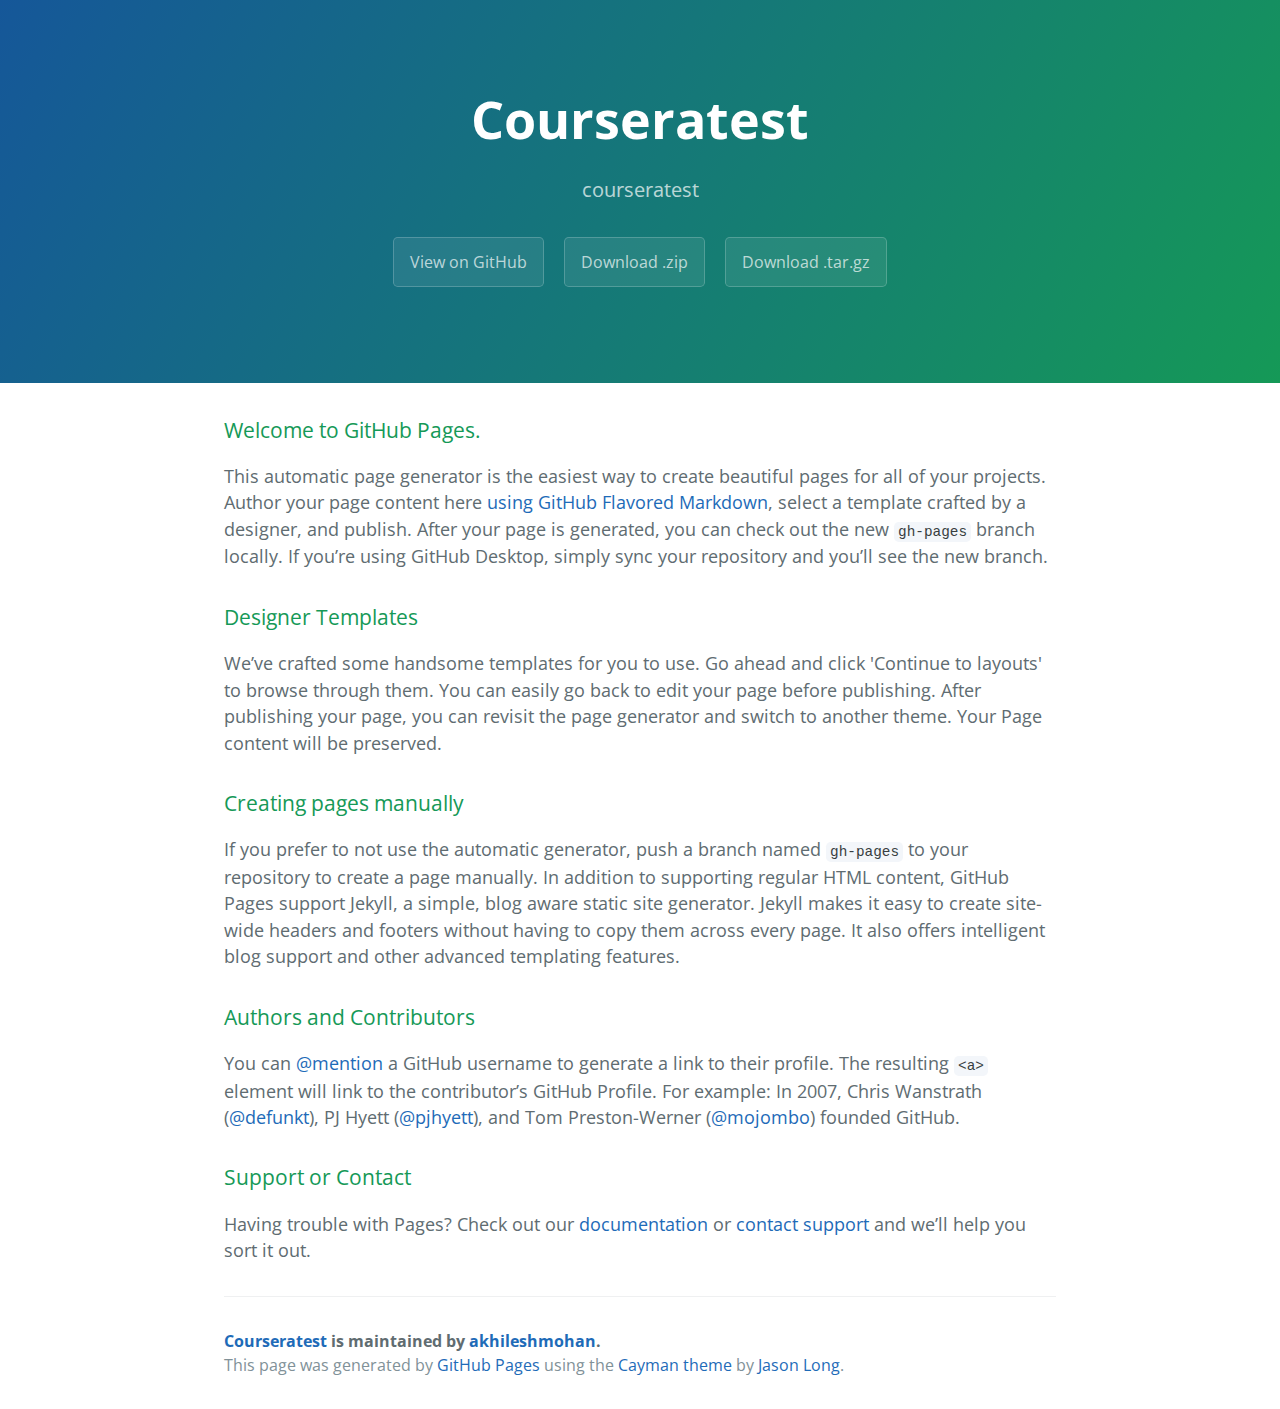
<file: index.html>
<!DOCTYPE html>
<html lang="en-us">
  <head>
    <meta charset="UTF-8">
    <title>Courseratest by akhileshmohan</title>
    <meta name="viewport" content="width=device-width, initial-scale=1">
    <link rel="stylesheet" type="text/css" href="stylesheets/normalize.css" media="screen">
    <link href='https://fonts.googleapis.com/css?family=Open+Sans:400,700' rel='stylesheet' type='text/css'>
    <link rel="stylesheet" type="text/css" href="stylesheets/stylesheet.css" media="screen">
    <link rel="stylesheet" type="text/css" href="stylesheets/github-light.css" media="screen">
  </head>
  <body>
    <section class="page-header">
      <h1 class="project-name">Courseratest</h1>
      <h2 class="project-tagline">courseratest </h2>
      <a href="https://github.com/akhileshmohan/courseratest" class="btn">View on GitHub</a>
      <a href="https://github.com/akhileshmohan/courseratest/zipball/master" class="btn">Download .zip</a>
      <a href="https://github.com/akhileshmohan/courseratest/tarball/master" class="btn">Download .tar.gz</a>
    </section>

    <section class="main-content">
      <h3>
<a id="welcome-to-github-pages" class="anchor" href="#welcome-to-github-pages" aria-hidden="true"><span aria-hidden="true" class="octicon octicon-link"></span></a>Welcome to GitHub Pages.</h3>

<p>This automatic page generator is the easiest way to create beautiful pages for all of your projects. Author your page content here <a href="https://guides.github.com/features/mastering-markdown/">using GitHub Flavored Markdown</a>, select a template crafted by a designer, and publish. After your page is generated, you can check out the new <code>gh-pages</code> branch locally. If you’re using GitHub Desktop, simply sync your repository and you’ll see the new branch.</p>

<h3>
<a id="designer-templates" class="anchor" href="#designer-templates" aria-hidden="true"><span aria-hidden="true" class="octicon octicon-link"></span></a>Designer Templates</h3>

<p>We’ve crafted some handsome templates for you to use. Go ahead and click 'Continue to layouts' to browse through them. You can easily go back to edit your page before publishing. After publishing your page, you can revisit the page generator and switch to another theme. Your Page content will be preserved.</p>

<h3>
<a id="creating-pages-manually" class="anchor" href="#creating-pages-manually" aria-hidden="true"><span aria-hidden="true" class="octicon octicon-link"></span></a>Creating pages manually</h3>

<p>If you prefer to not use the automatic generator, push a branch named <code>gh-pages</code> to your repository to create a page manually. In addition to supporting regular HTML content, GitHub Pages support Jekyll, a simple, blog aware static site generator. Jekyll makes it easy to create site-wide headers and footers without having to copy them across every page. It also offers intelligent blog support and other advanced templating features.</p>

<h3>
<a id="authors-and-contributors" class="anchor" href="#authors-and-contributors" aria-hidden="true"><span aria-hidden="true" class="octicon octicon-link"></span></a>Authors and Contributors</h3>

<p>You can <a href="https://help.github.com/articles/basic-writing-and-formatting-syntax/#mentioning-users-and-teams" class="user-mention">@mention</a> a GitHub username to generate a link to their profile. The resulting <code>&lt;a&gt;</code> element will link to the contributor’s GitHub Profile. For example: In 2007, Chris Wanstrath (<a href="https://github.com/defunkt" class="user-mention">@defunkt</a>), PJ Hyett (<a href="https://github.com/pjhyett" class="user-mention">@pjhyett</a>), and Tom Preston-Werner (<a href="https://github.com/mojombo" class="user-mention">@mojombo</a>) founded GitHub.</p>

<h3>
<a id="support-or-contact" class="anchor" href="#support-or-contact" aria-hidden="true"><span aria-hidden="true" class="octicon octicon-link"></span></a>Support or Contact</h3>

<p>Having trouble with Pages? Check out our <a href="https://help.github.com/pages">documentation</a> or <a href="https://github.com/contact">contact support</a> and we’ll help you sort it out.</p>

      <footer class="site-footer">
        <span class="site-footer-owner"><a href="https://github.com/akhileshmohan/courseratest">Courseratest</a> is maintained by <a href="https://github.com/akhileshmohan">akhileshmohan</a>.</span>

        <span class="site-footer-credits">This page was generated by <a href="https://pages.github.com">GitHub Pages</a> using the <a href="https://github.com/jasonlong/cayman-theme">Cayman theme</a> by <a href="https://twitter.com/jasonlong">Jason Long</a>.</span>
      </footer>

    </section>

  
  </body>
</html>
</file>
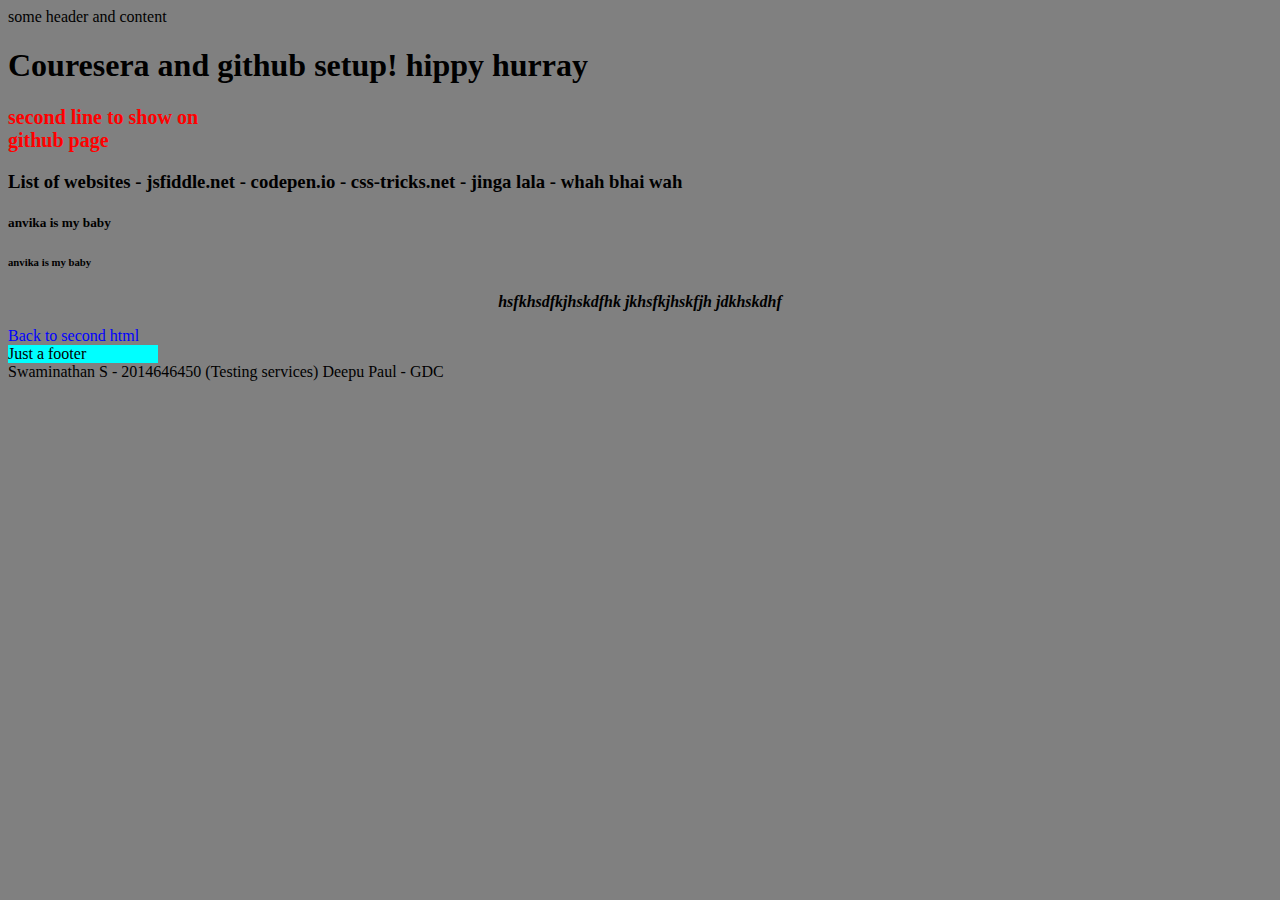
<file: site/index.html>
<!DOCTYPE html>
<html>
<head>
	<title>Hello Coursera!</title>
	<link rel="stylesheet" href="style.css">
</head>
<body>
<header>some header and content </header>
<h1>Couresera and github setup! hippy hurray</h1>
<h2>second line to show on github page</h2>
<h3>List of websites
- jsfiddle.net
- codepen.io
- css-tricks.net
- jinga lala 
- whah bhai wah
<h5>anvika is my baby</h5>
<h6>anvika is my baby</h6>
<p onclick="alert('hooray')" align="center" > <b><i> hsfkhsdfkjhskdfhk jkhsfkjhskfjh jdkhskdhf </i> </b></p>
</h3>
<a href="Second.html" title="Second html">Back to second html</a>
<footer>Just a footer</footer>
</body>
</html>
Swaminathan S - 2014646450 (Testing services)
Deepu Paul - GDC
</file>
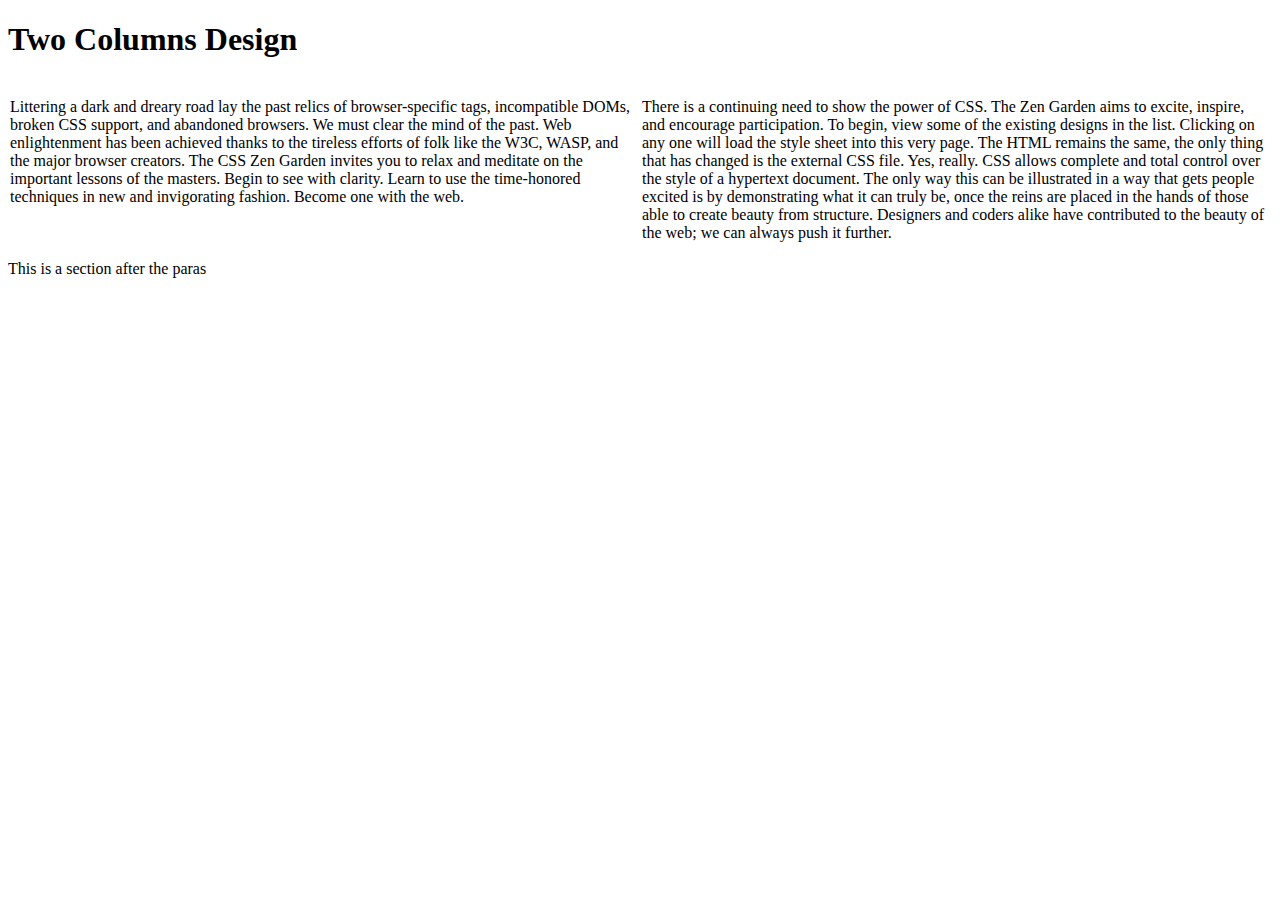
<file: site/Fifth.html>
<!DOCTYPE html>
<html>
<head>
	<meta charset="utf-8">
	<title>Two column Layout</title>

	<style type="text/css">
		
		* {
			box-sizing: border-box;
		}
		div {
			

		}

		p {
			width: 50%;
			border: 1px solid white;
			float: left;
			padding: 1px;
		}

		#p1 {
			
		}

		#p2 {
			
		}
	</style>
</head>
<body>

<h1>
	Two Columns Design
</h1>

<div>
	
	<p id="p1">
		Littering a dark and dreary road lay the past relics of browser-specific tags, incompatible DOMs, broken CSS support, and abandoned browsers. We must clear the mind of the past. Web enlightenment has been achieved thanks to the tireless efforts of folk like the W3C, WASP, and the major browser creators. The CSS Zen Garden invites you to relax and meditate on the important lessons of the masters. Begin to see with clarity. Learn to use the time-honored techniques in new and invigorating fashion. Become one with the web.
	</p>

	<p id="p2">
		There is a continuing need to show the power of CSS. The Zen Garden aims to excite, inspire, and encourage participation. To begin, view some of the existing designs in the list. Clicking on any one will load the style sheet into this very page. The HTML remains the same, the only thing that has changed is the external CSS file. Yes, really. CSS allows complete and total control over the style of a hypertext document. The only way this can be illustrated in a way that gets people excited is by demonstrating what it can truly be, once the reins are placed in the hands of those able to create beauty from structure. Designers and coders alike have contributed to the beauty of the web; we can always push it further.
	</p>

	<section>
		This is a section after the paras
	</section>

</div>


</body>
</html>
</file>
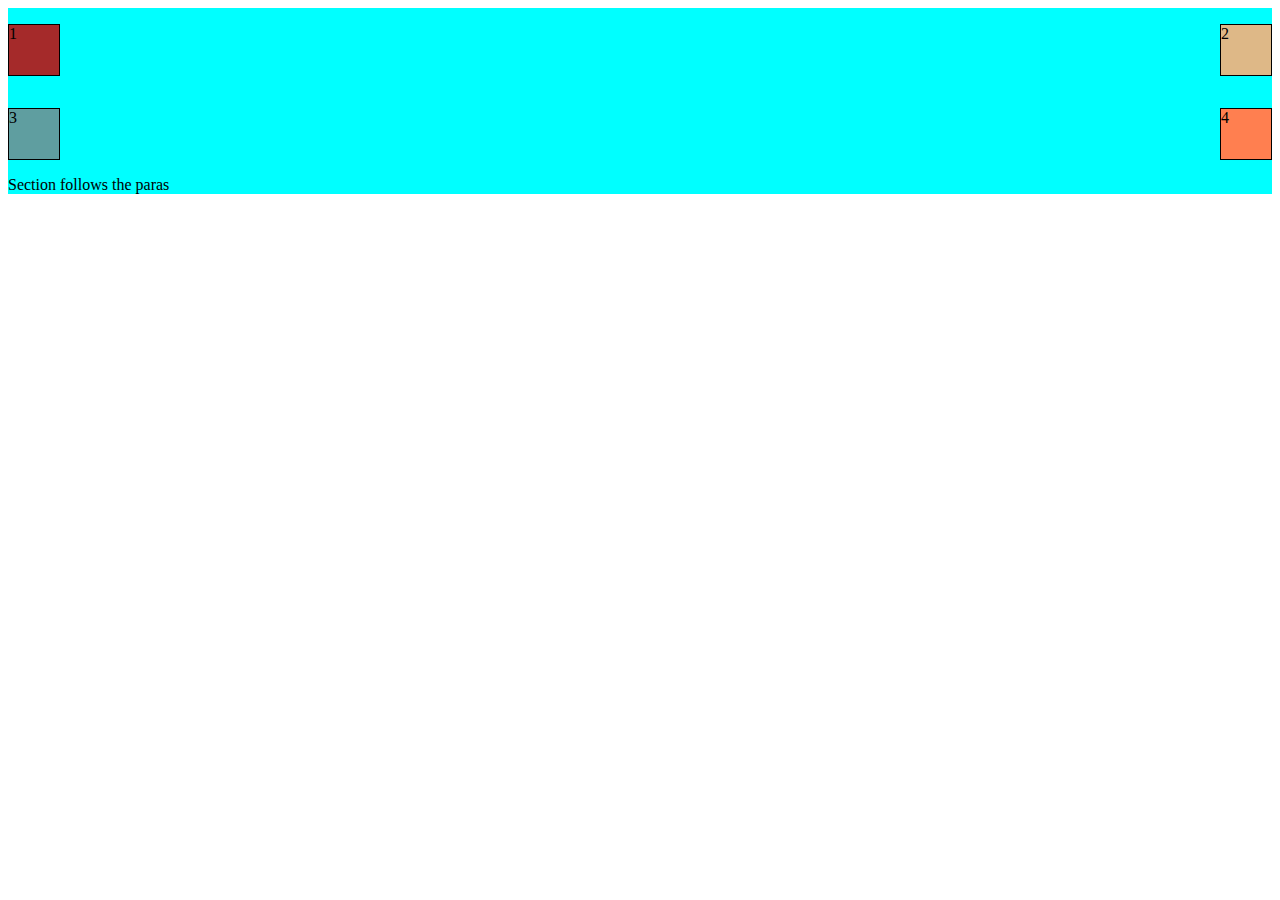
<file: site/Fourth.html>
<!DOCTYPE html>
<html>
<head>
	<title>Floating Elements</title>
	<style type="text/css">
		
		#div1 {
			background-color: #00FFFF;
		}

		p {
			width: 50px;
			height: 50px;
			border: 1px solid black;
			
			
		}

		#p1 {
			background-color: #A52A2A;
			float: left;
		}

		#p2 {
			background-color: #DEB887;	
			float: right;

		}

		#p3 {
			background-color: #5F9EA0;
			clear: both;
			float: left;
		}
		#p4 {
			background-color: #FF7F50;
			float: right;

		}	

		section {
			clear: both;
			
		}
	</style>
</head>
<body>

<div id="div1">
	<p id="p1">
		1
	</p>
	<p id="p2">
		2
	</p>
	<p id="p3">
		3
	</p>
	<p id="p4">
		4
	</p>

	<section>
		Section follows the paras
	</section>
</div>
</body>
</html>
</file>
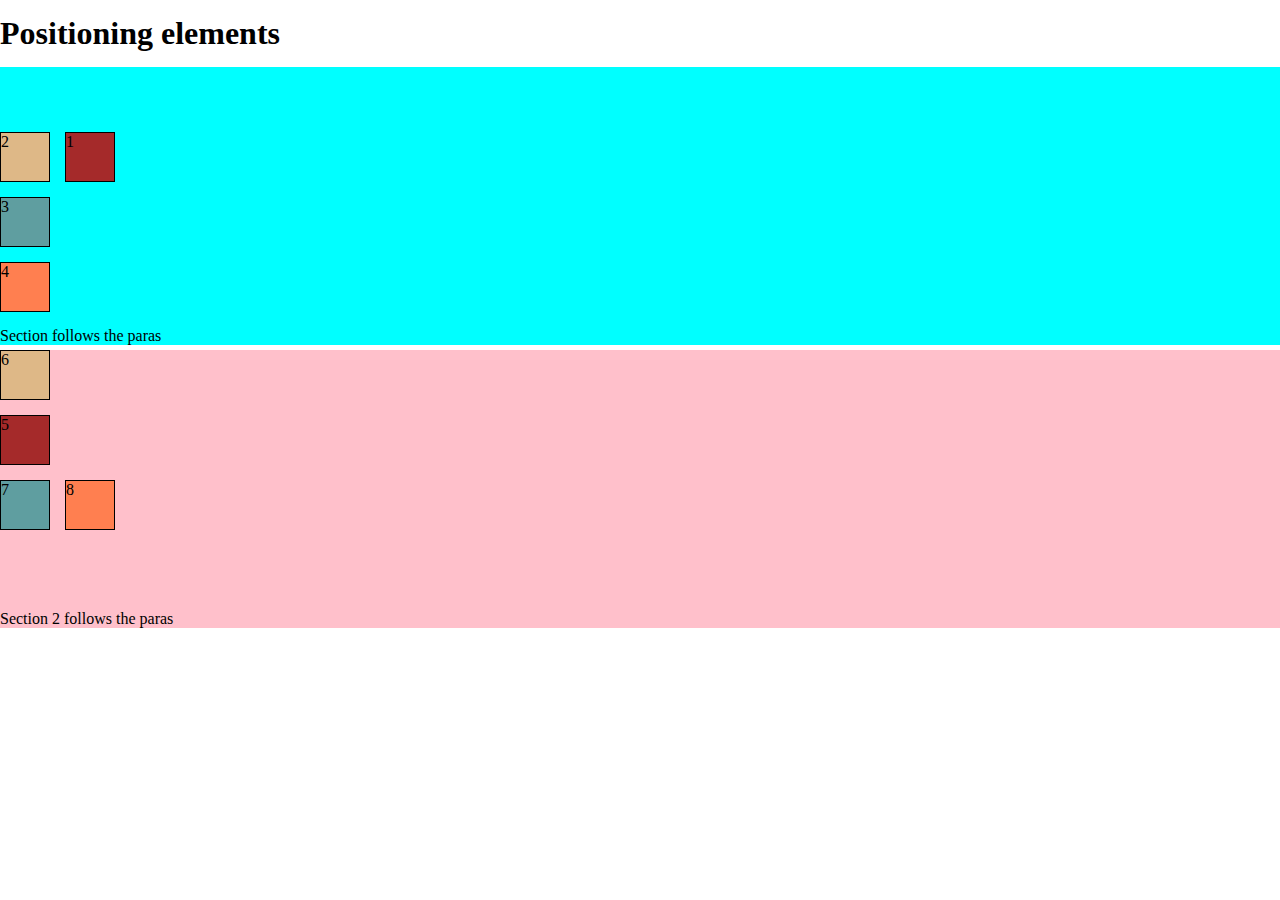
<file: site/Sixth.html>
<!DOCTYPE html>
<html>
<head>
	<meta charset="utf-8">
	<title>Positioning Absolute and Relative</title>
	<style type="text/css">
	
	* {
		box-sizing: border-box;
		margin: 0;
		padding: 0;
	}		

	h1 {
		margin-bottom: 15px;
		margin-top: 15px;
	}

	div#container {
		background-color: #00FFFF;
		margin-bottom: 5px;
	}
	div#container2 {
		background-color: pink;
		position: relative;
		
	}
	p {
		width: 50px;
		height: 50px;
		border: 1px solid black;
		margin-bottom: 15px;
	}

	#p1 {
			background-color: #A52A2A;
			position: relative;
			top: 65px;
			left: 65px;
		}

	#p2 {
			background-color: #DEB887;	
		}

	#p3 {
			background-color: #5F9EA0;
		}
	#p4 {
			background-color: #FF7F50;
		}	

	#p5 {
			background-color: #A52A2A;
			position: relative;
			top: 65px;
			left: 0px;
		}

	#p6 {
			background-color: #DEB887;	
			position: relative;
			bottom: 65px;
		
		}

	#p7 {
			background-color: #5F9EA0;
			<!-- position: absolute;
			top: 0;
			left: 65px; -->
		}
	
	#p8 {
			background-color: #FF7F50;
			position: relative;
			top: -65px;
			left: 65px;

		}	
	
		section {

			
		}
	</style>
</head>
<body>

<h1> Positioning elements</h1>

<div id="container">
	<p id="p1">
		1
	</p>
	<p id="p2">
		2
	</p>
	<p id="p3">
		3
	</p>
	<p id="p4">
		4
	</p>

	<section>
		Section follows the paras
	</section>
</div>

<div id="container2">
	<p id="p5">
		5
	</p>
	<p id="p6">
		6
	</p>
	<p id="p7">
		7
	</p>
	<p id="p8">
		8
	</p>

	<section>
		Section 2 follows the paras
	</section>
</div>

</body>
</html>
</file>
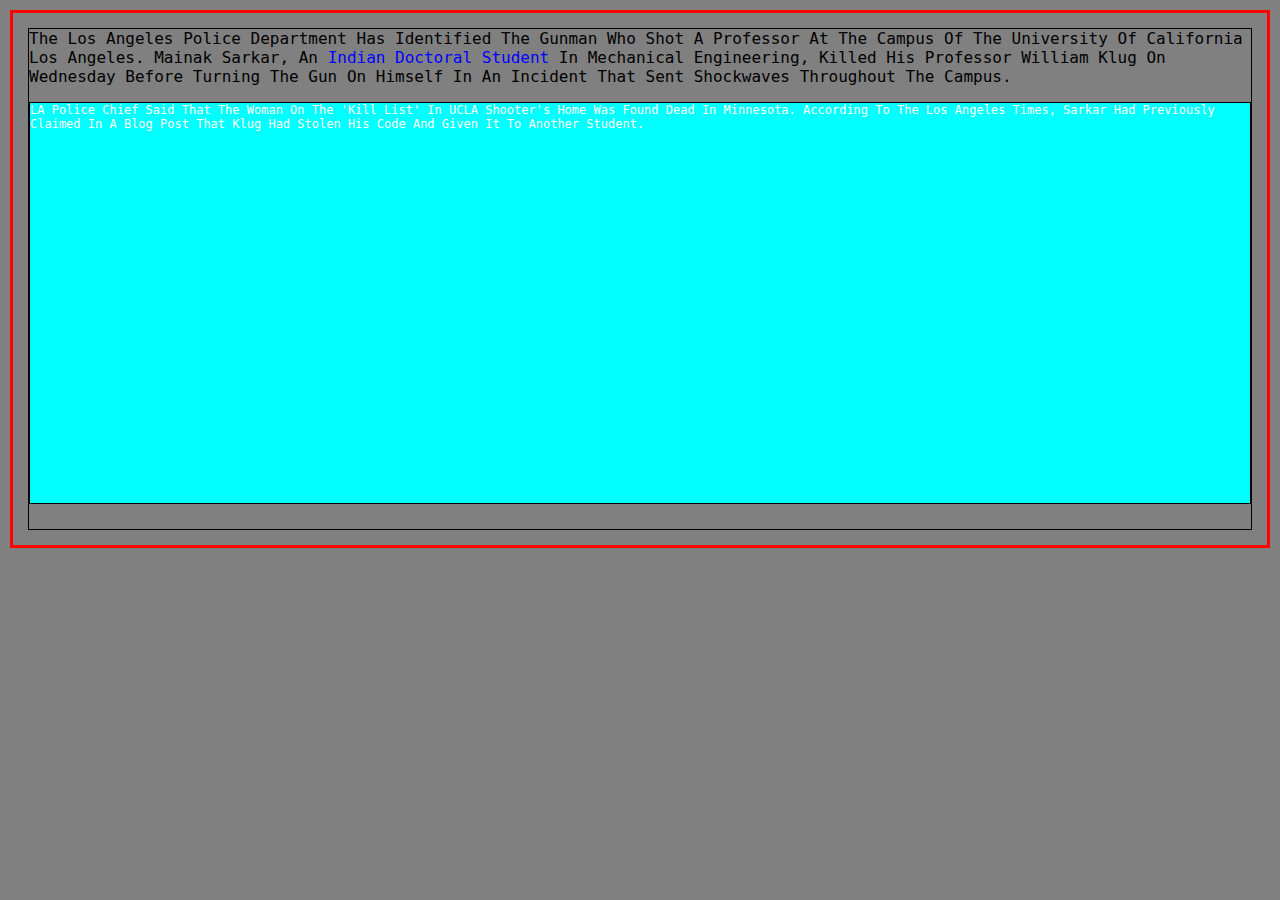
<file: site/Third.html>
<!DOCTYPE html>
<html>
<head>
	<title>Box model test</title>
	<link rel="stylesheet" type="text/css" href="style.css">
	<style type="text/css">
		
		body {
			margin: 10px;
			padding: 15px 15px 15px 15px;
			border: 3px solid red;
			margin: 10px;		
			font-size: 16px;
			box-sizing: border-box;
		}

		
	</style>
</head>
<body>

<div class="box">
	The Los Angeles Police Department has identified the gunman who shot a professor at the campus of the University of California Los Angeles. Mainak Sarkar, an <a href="http://www.firstpost.com/world/ucla-shooting-indian-gunman-mainak-sarkar-called-the-professor-he-killed-a-sick-guy-2813928.html" target="_blank"> Indian doctoral student </a> in mechanical engineering, killed his professor William Klug on Wednesday before turning the gun on himself in an incident that sent shockwaves throughout the campus. 

	<p>
		<div id="content">
			LA police chief said that the woman on the 'kill list' in UCLA shooter's home was found dead in Minnesota. According to The Los Angeles Times, Sarkar had previously claimed in a blog post that Klug had stolen his code and given it to another student.
		</div> 
	</p>
</div>



</body>
</html>
</file>
<file: stylesheets/stylesheet.css>
* {
  box-sizing: border-box; }

body {
  padding: 0;
  margin: 0;
  font-family: "Open Sans", "Helvetica Neue", Helvetica, Arial, sans-serif;
  font-size: 16px;
  line-height: 1.5;
  color: #606c71; }

a {
  color: #1e6bb8;
  text-decoration: none; }
  a:hover {
    text-decoration: underline; }

.btn {
  display: inline-block;
  margin-bottom: 1rem;
  color: rgba(255, 255, 255, 0.7);
  background-color: rgba(255, 255, 255, 0.08);
  border-color: rgba(255, 255, 255, 0.2);
  border-style: solid;
  border-width: 1px;
  border-radius: 0.3rem;
  transition: color 0.2s, background-color 0.2s, border-color 0.2s; }
  .btn + .btn {
    margin-left: 1rem; }

.btn:hover {
  color: rgba(255, 255, 255, 0.8);
  text-decoration: none;
  background-color: rgba(255, 255, 255, 0.2);
  border-color: rgba(255, 255, 255, 0.3); }

@media screen and (min-width: 64em) {
  .btn {
    padding: 0.75rem 1rem; } }

@media screen and (min-width: 42em) and (max-width: 64em) {
  .btn {
    padding: 0.6rem 0.9rem;
    font-size: 0.9rem; } }

@media screen and (max-width: 42em) {
  .btn {
    display: block;
    width: 100%;
    padding: 0.75rem;
    font-size: 0.9rem; }
    .btn + .btn {
      margin-top: 1rem;
      margin-left: 0; } }

.page-header {
  color: #fff;
  text-align: center;
  background-color: #159957;
  background-image: linear-gradient(120deg, #155799, #159957); }

@media screen and (min-width: 64em) {
  .page-header {
    padding: 5rem 6rem; } }

@media screen and (min-width: 42em) and (max-width: 64em) {
  .page-header {
    padding: 3rem 4rem; } }

@media screen and (max-width: 42em) {
  .page-header {
    padding: 2rem 1rem; } }

.project-name {
  margin-top: 0;
  margin-bottom: 0.1rem; }

@media screen and (min-width: 64em) {
  .project-name {
    font-size: 3.25rem; } }

@media screen and (min-width: 42em) and (max-width: 64em) {
  .project-name {
    font-size: 2.25rem; } }

@media screen and (max-width: 42em) {
  .project-name {
    font-size: 1.75rem; } }

.project-tagline {
  margin-bottom: 2rem;
  font-weight: normal;
  opacity: 0.7; }

@media screen and (min-width: 64em) {
  .project-tagline {
    font-size: 1.25rem; } }

@media screen and (min-width: 42em) and (max-width: 64em) {
  .project-tagline {
    font-size: 1.15rem; } }

@media screen and (max-width: 42em) {
  .project-tagline {
    font-size: 1rem; } }

.main-content :first-child {
  margin-top: 0; }
.main-content img {
  max-width: 100%; }
.main-content h1, .main-content h2, .main-content h3, .main-content h4, .main-content h5, .main-content h6 {
  margin-top: 2rem;
  margin-bottom: 1rem;
  font-weight: normal;
  color: #159957; }
.main-content p {
  margin-bottom: 1em; }
.main-content code {
  padding: 2px 4px;
  font-family: Consolas, "Liberation Mono", Menlo, Courier, monospace;
  font-size: 0.9rem;
  color: #383e41;
  background-color: #f3f6fa;
  border-radius: 0.3rem; }
.main-content pre {
  padding: 0.8rem;
  margin-top: 0;
  margin-bottom: 1rem;
  font: 1rem Consolas, "Liberation Mono", Menlo, Courier, monospace;
  color: #567482;
  word-wrap: normal;
  background-color: #f3f6fa;
  border: solid 1px #dce6f0;
  border-radius: 0.3rem; }
  .main-content pre > code {
    padding: 0;
    margin: 0;
    font-size: 0.9rem;
    color: #567482;
    word-break: normal;
    white-space: pre;
    background: transparent;
    border: 0; }
.main-content .highlight {
  margin-bottom: 1rem; }
  .main-content .highlight pre {
    margin-bottom: 0;
    word-break: normal; }
.main-content .highlight pre, .main-content pre {
  padding: 0.8rem;
  overflow: auto;
  font-size: 0.9rem;
  line-height: 1.45;
  border-radius: 0.3rem; }
.main-content pre code, .main-content pre tt {
  display: inline;
  max-width: initial;
  padding: 0;
  margin: 0;
  overflow: initial;
  line-height: inherit;
  word-wrap: normal;
  background-color: transparent;
  border: 0; }
  .main-content pre code:before, .main-content pre code:after, .main-content pre tt:before, .main-content pre tt:after {
    content: normal; }
.main-content ul, .main-content ol {
  margin-top: 0; }
.main-content blockquote {
  padding: 0 1rem;
  margin-left: 0;
  color: #819198;
  border-left: 0.3rem solid #dce6f0; }
  .main-content blockquote > :first-child {
    margin-top: 0; }
  .main-content blockquote > :last-child {
    margin-bottom: 0; }
.main-content table {
  display: block;
  width: 100%;
  overflow: auto;
  word-break: normal;
  word-break: keep-all; }
  .main-content table th {
    font-weight: bold; }
  .main-content table th, .main-content table td {
    padding: 0.5rem 1rem;
    border: 1px solid #e9ebec; }
.main-content dl {
  padding: 0; }
  .main-content dl dt {
    padding: 0;
    margin-top: 1rem;
    font-size: 1rem;
    font-weight: bold; }
  .main-content dl dd {
    padding: 0;
    margin-bottom: 1rem; }
.main-content hr {
  height: 2px;
  padding: 0;
  margin: 1rem 0;
  background-color: #eff0f1;
  border: 0; }

@media screen and (min-width: 64em) {
  .main-content {
    max-width: 64rem;
    padding: 2rem 6rem;
    margin: 0 auto;
    font-size: 1.1rem; } }

@media screen and (min-width: 42em) and (max-width: 64em) {
  .main-content {
    padding: 2rem 4rem;
    font-size: 1.1rem; } }

@media screen and (max-width: 42em) {
  .main-content {
    padding: 2rem 1rem;
    font-size: 1rem; } }

.site-footer {
  padding-top: 2rem;
  margin-top: 2rem;
  border-top: solid 1px #eff0f1; }

.site-footer-owner {
  display: block;
  font-weight: bold; }

.site-footer-credits {
  color: #819198; }

@media screen and (min-width: 64em) {
  .site-footer {
    font-size: 1rem; } }

@media screen and (min-width: 42em) and (max-width: 64em) {
  .site-footer {
    font-size: 1rem; } }

@media screen and (max-width: 42em) {
  .site-footer {
    font-size: 0.9rem; } }
</file>
<file: stylesheets/github-light.css>
/*
The MIT License (MIT)

Copyright (c) 2015 GitHub, Inc.

Permission is hereby granted, free of charge, to any person obtaining a copy
of this software and associated documentation files (the "Software"), to deal
in the Software without restriction, including without limitation the rights
to use, copy, modify, merge, publish, distribute, sublicense, and/or sell
copies of the Software, and to permit persons to whom the Software is
furnished to do so, subject to the following conditions:

The above copyright notice and this permission notice shall be included in all
copies or substantial portions of the Software.

THE SOFTWARE IS PROVIDED "AS IS", WITHOUT WARRANTY OF ANY KIND, EXPRESS OR
IMPLIED, INCLUDING BUT NOT LIMITED TO THE WARRANTIES OF MERCHANTABILITY,
FITNESS FOR A PARTICULAR PURPOSE AND NONINFRINGEMENT. IN NO EVENT SHALL THE
AUTHORS OR COPYRIGHT HOLDERS BE LIABLE FOR ANY CLAIM, DAMAGES OR OTHER
LIABILITY, WHETHER IN AN ACTION OF CONTRACT, TORT OR OTHERWISE, ARISING FROM,
OUT OF OR IN CONNECTION WITH THE SOFTWARE OR THE USE OR OTHER DEALINGS IN THE
SOFTWARE.

*/

.pl-c /* comment */ {
  color: #969896;
}

.pl-c1      /* constant, markup.raw, meta.diff.header, meta.module-reference, meta.property-name, support, support.constant, support.variable, variable.other.constant */,
.pl-s .pl-v /* string variable */ {
  color: #0086b3;
}

.pl-e  /* entity */,
.pl-en /* entity.name */ {
  color: #795da3;
}

.pl-s .pl-s1 /* string source */,
.pl-smi      /* storage.modifier.import, storage.modifier.package, storage.type.java, variable.other, variable.parameter.function */ {
  color: #333;
}

.pl-ent /* entity.name.tag */ {
  color: #63a35c;
}

.pl-k /* keyword, storage, storage.type */ {
  color: #a71d5d;
}

.pl-pds              /* punctuation.definition.string, string.regexp.character-class */,
.pl-s                /* string */,
.pl-s .pl-pse .pl-s1 /* string punctuation.section.embedded source */,
.pl-sr               /* string.regexp */,
.pl-sr .pl-cce       /* string.regexp constant.character.escape */,
.pl-sr .pl-sra       /* string.regexp string.regexp.arbitrary-repitition */,
.pl-sr .pl-sre       /* string.regexp source.ruby.embedded */ {
  color: #183691;
}

.pl-v /* variable */ {
  color: #ed6a43;
}

.pl-id /* invalid.deprecated */ {
  color: #b52a1d;
}

.pl-ii /* invalid.illegal */ {
  background-color: #b52a1d;
  color: #f8f8f8;
}

.pl-sr .pl-cce /* string.regexp constant.character.escape */ {
  color: #63a35c;
  font-weight: bold;
}

.pl-ml /* markup.list */ {
  color: #693a17;
}

.pl-mh        /* markup.heading */,
.pl-mh .pl-en /* markup.heading entity.name */,
.pl-ms        /* meta.separator */ {
  color: #1d3e81;
  font-weight: bold;
}

.pl-mq /* markup.quote */ {
  color: #008080;
}

.pl-mi /* markup.italic */ {
  color: #333;
  font-style: italic;
}

.pl-mb /* markup.bold */ {
  color: #333;
  font-weight: bold;
}

.pl-md /* markup.deleted, meta.diff.header.from-file */ {
  background-color: #ffecec;
  color: #bd2c00;
}

.pl-mi1 /* markup.inserted, meta.diff.header.to-file */ {
  background-color: #eaffea;
  color: #55a532;
}

.pl-mdr /* meta.diff.range */ {
  color: #795da3;
  font-weight: bold;
}

.pl-mo /* meta.output */ {
  color: #1d3e81;
}
</file>
<file: site/style.css>
<style type="text/css">
		
		* {
			box-sizing: border-box;
			margin-top: 0px;
			margin-left: 0px;
		}

		h1 {
			text-aling: center;

		}
		h2 {
			color: red;
			font-size: 20px;
			width:200px;
			font-family: cursive;
		}

		div {
			color: blue;
			font-size: 36px;
			text-transform: capitalize;
		}

		article {
			color: brown;
			text-align: left;
  			text-orientation: sideways-right;
  			opacity: .2;
		}

		footer, .bgblue {
			background-color: aqua;
			width: 150px;
		}

		#section1 {
			background-color: black;	
			width: 150px;
			color: yellow;
			opacity: .6;
		}

		li.bgpink {
			font-family: monospace;
			background-color: pink;
			width: 150px;
		}

		article > p {
			font-size: 10px;
		}

		span span {
			font-style: italic;
			font-family: cursive;
		}

		a:link, a:visited {
			text-decoration: none;
			color: blue;
			background-color: none;
			width: 200px;

		}

		a:hover, a:active {
			background-color: yellow;
		}

		ol li:nth-child(1):hover {
			background-color: purple;
			cursor: pointer;
		}

		body {
			background-color: gray;
			font-size: 16px;


		}

		.box {
			font-family: monospace;
			color:black;
			font-size: 16px;
			height: 500px;
			border: 1px solid black;
			overflow: auto;

		}
		
		#content {
			font-family: sans-serif cursive;
			background-color: aqua; 
			background-image: url("http://www.gettyimages.pt/gi-resources/images/Homepage/Hero/PT/PT_hero_42_153645159.jpg");
			background-position: top right;
			color:white;
			font: bold;
			border-style: 2px groove black;	
			font-size: 75%;	
			border: 1px solid black;
			height: 400px;	
		}

</style>
</file>
